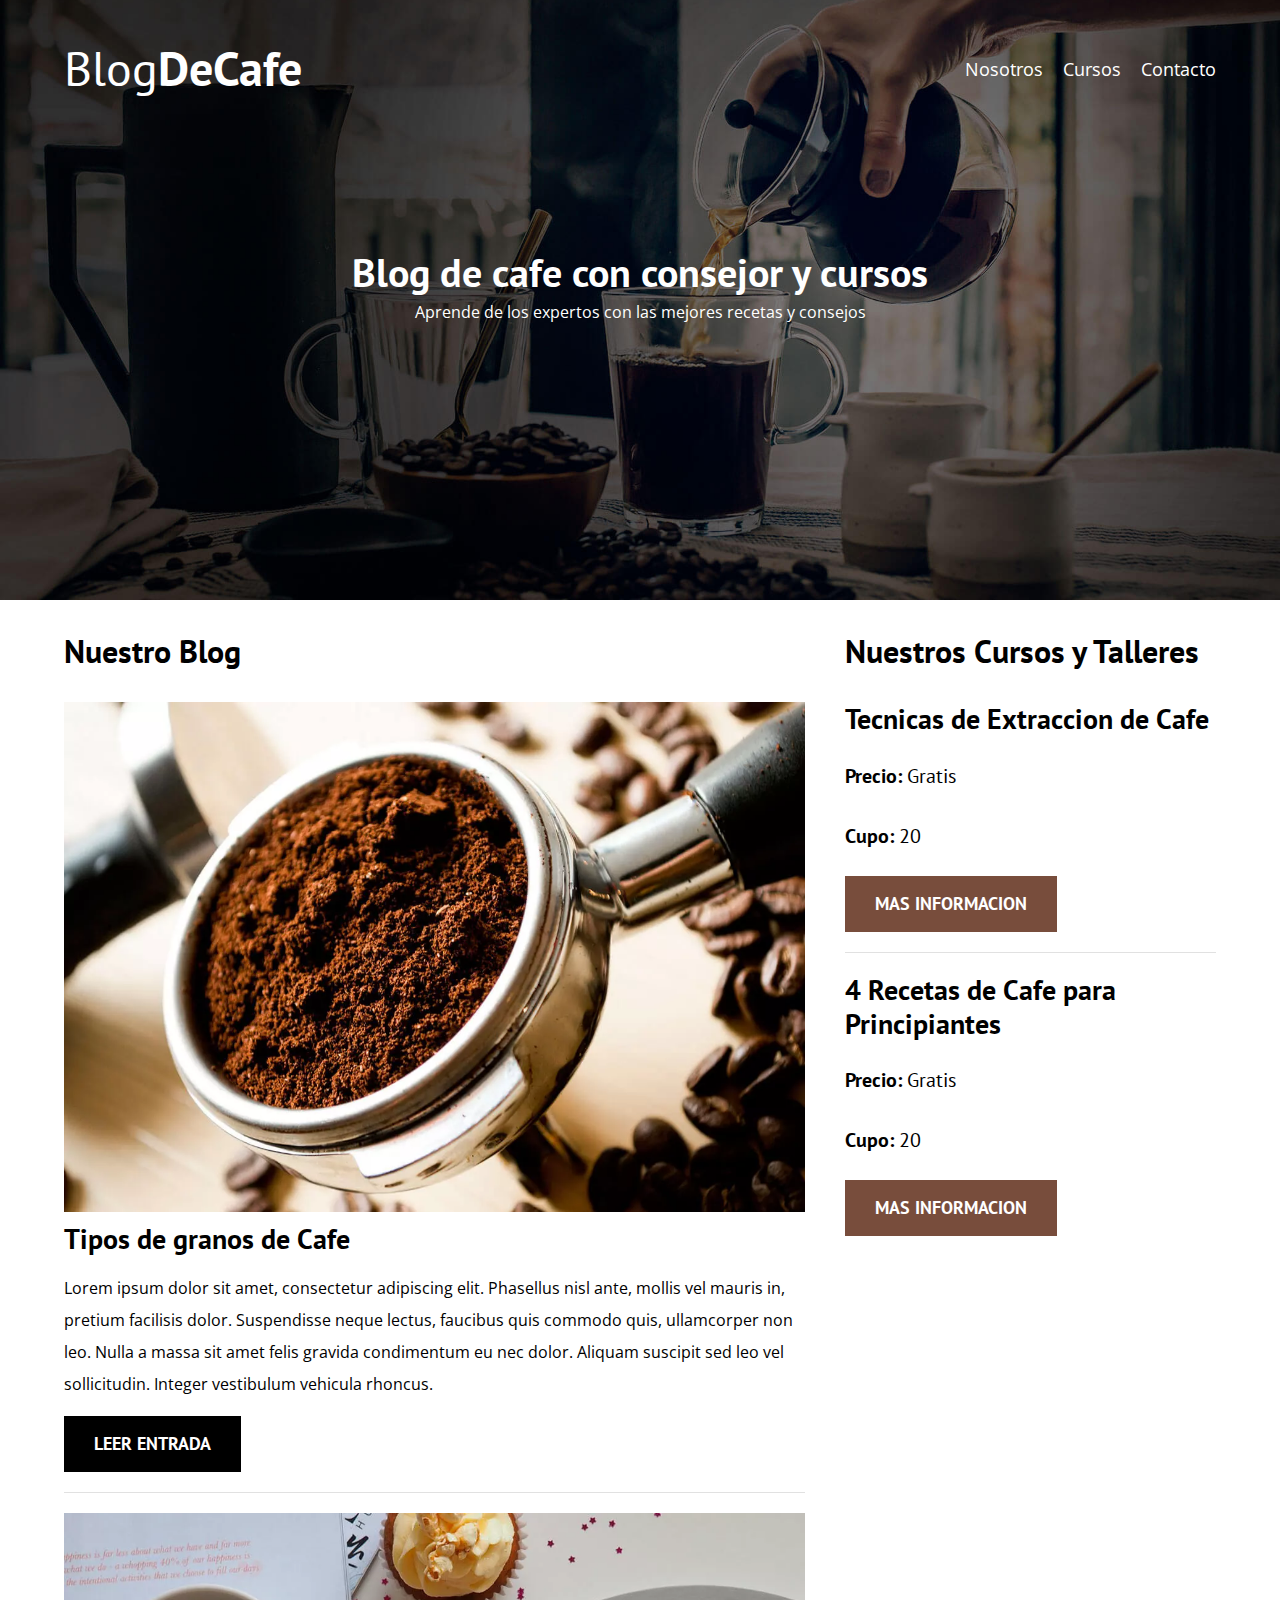
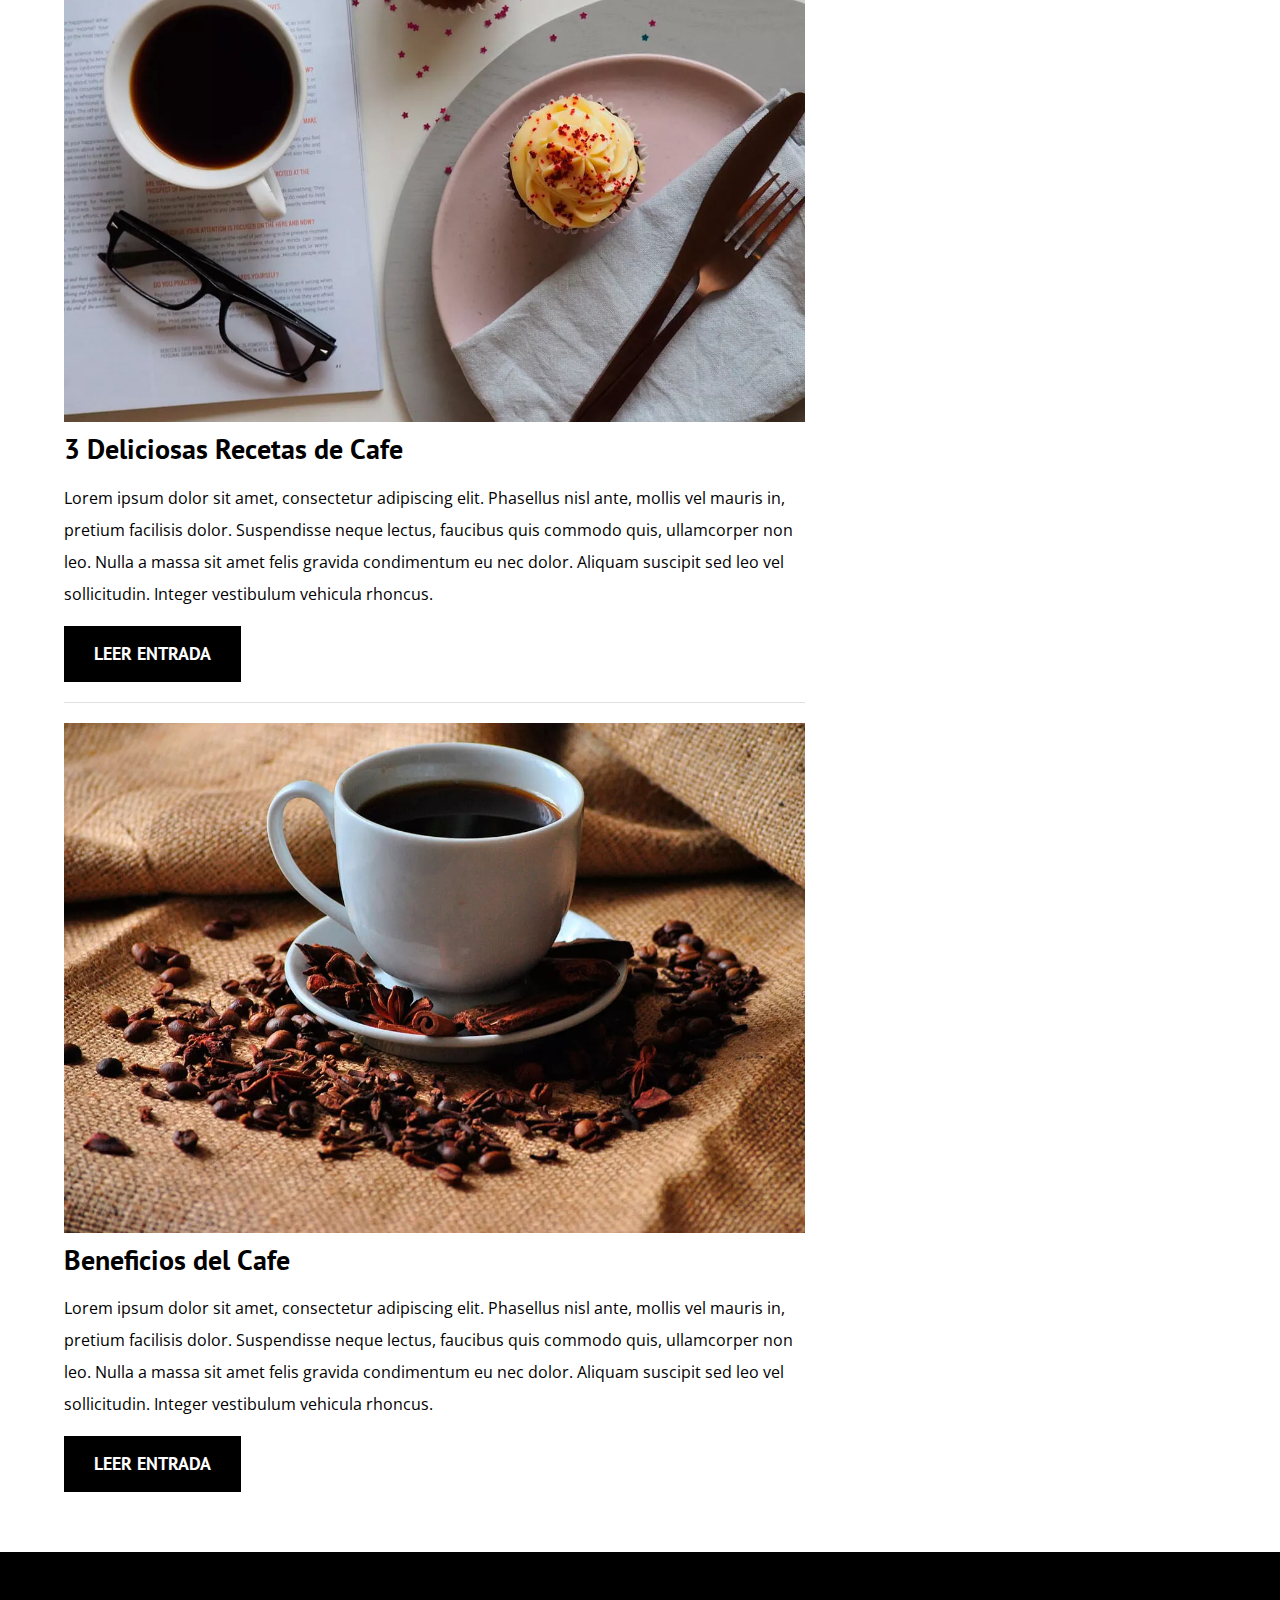
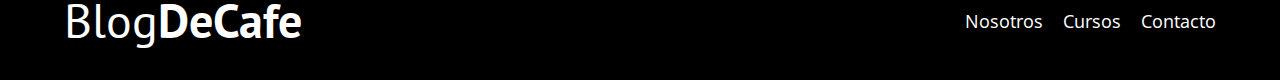
<file: index.html>
<!DOCTYPE html>
<html lang="en">
        <head>
            <meta charset="UTF-8">
            <meta http-equiv="X-UA-Compatible" content="IE=edge">
            <meta name="viewport" content="width=device-width, initial-scale=1.0">
            <title>BlogDeCafe Tutorial Responsive y Bootstrap</title>
            <link rel="stylesheet" href="css/normalize.css">
            <link rel="preconnect" href="https://fonts.gstatic.com">
            <link href="https://fonts.googleapis.com/css2?family=Open+Sans&family=PT+Sans:wght@400;700&display=swap" rel="stylesheet">
            <link rel="stylesheet" href="css/style.css">
        </head>

        <body>

            <header class="header">
                       
                <div class="contenedor">

                    <div class="barra">

                        <a class="logo" href="index.html">

                            <h1 class="logo__nombre no-margin centrar-texto">Blog<span class="logo__bold">DeCafe</span></h1>

                        </a>

                        <nav class="navegacion">

                                <a href="nosotros.html" class="navegacion__enlace">Nosotros</a>
                                <a href="cursos.html" class="navegacion__enlace">Cursos</a>
                                <a href="contacto.html" class="navegacion__enlace">Contacto</a>

                        </nav>

                    </div>    

                </div>

                <div class="header__texto">
                                
                    <h2 class="no-margin">Blog de cafe con consejor y cursos</h2>

                    <p class="no-margin"> Aprende de los expertos con las mejores recetas y consejos</p>

                </div>
            
            </header>

            <div class="contenedor contenido-principal">

                <main class="blog">
                    <h3>Nuestro Blog</h3>   
                    
                    <article class="entrada">
                        <div class="entrada__imagen">
                            <img src="img/blog1.webp" alt="imagen blog">
                        </div>

                        <div class="entrada__contenido">
                            <h4 class="no-margin">Tipos de granos de Cafe</h4> 
                            <p>Lorem ipsum dolor sit amet, consectetur adipiscing elit. Phasellus nisl ante, mollis vel mauris in,
                               pretium facilisis dolor. Suspendisse neque lectus, faucibus quis commodo quis, ullamcorper non leo. 
                               Nulla a massa sit amet felis gravida condimentum eu nec dolor. Aliquam suscipit sed leo vel sollicitudin.
                               Integer vestibulum vehicula rhoncus.</p>
                               <a href="entrada.html" class="boton boton--primario">Leer Entrada</a>
                        </div>

                    </article>

                    <article class="entrada">
                        <div class="entrada__imagen">
                            <img src="img/blog2.webp" alt="imagen blog">
                        </div>

                        <div class="entrada__contenido">
                            <h4 class="no-margin">3 Deliciosas Recetas de Cafe</h4> 
                            <p>Lorem ipsum dolor sit amet, consectetur adipiscing elit. Phasellus nisl ante, mollis vel mauris in,
                               pretium facilisis dolor. Suspendisse neque lectus, faucibus quis commodo quis, ullamcorper non leo. 
                               Nulla a massa sit amet felis gravida condimentum eu nec dolor. Aliquam suscipit sed leo vel sollicitudin.
                               Integer vestibulum vehicula rhoncus.</p>
                               <a href="entrada.html" class="boton boton--primario">Leer Entrada</a>
                        </div>

                    </article>

                    <article class="entrada">
                        <div class="entrada__imagen">
                            <img src="img/blog3.webp" alt="imagen blog">
                        </div>

                        <div class="entrada__contenido">
                            <h4 class="no-margin">Beneficios del Cafe</h4> 
                            <p>Lorem ipsum dolor sit amet, consectetur adipiscing elit. Phasellus nisl ante, mollis vel mauris in,
                               pretium facilisis dolor. Suspendisse neque lectus, faucibus quis commodo quis, ullamcorper non leo. 
                               Nulla a massa sit amet felis gravida condimentum eu nec dolor. Aliquam suscipit sed leo vel sollicitudin.
                               Integer vestibulum vehicula rhoncus.</p>
                               <a href="entrada.html" class="boton boton--primario">Leer Entrada</a>
                        </div>

                    </article>
                </main>
                <aside class="asidebar">
                    <h3>Nuestros Cursos y Talleres</h3>

                    <ul class="cursos no-pading">
                        <li class="widget-curso">
                            <h4 class="no-margin">Tecnicas de Extraccion de Cafe</h4>
                            <p class="widget-curso__label">Precio:
                                <span class="widget-curso__info">Gratis</span>
                            </p>
                            
                            <p class="widget-curso__label">Cupo:
                                <span class="widget-curso__info">20</span>
                            </p>

                            <a href="entrada.html" class="boton boton--secundario">Mas Informacion</a>

                        </li>

                        <li class="widget-curso">
                            <h4 class="no-margin">4 Recetas de Cafe para Principiantes</h4>
                            <p class="widget-curso__label">Precio:
                                <span class="widget-curso__info">Gratis</span>
                            </p>
                            
                            <p class="widget-curso__label">Cupo:
                                <span class="widget-curso__info">20</span>
                            </p>
                            
                            <a href="entrada.html" class="boton boton--secundario">Mas Informacion</a>

                        </li>

                    </ul>

                </aside>

            </div>

            <footer class="footer">

                <div class="contenedor">
                    
                    <div class="barra">

                        <a class="logo" href="index.html">

                            <h1 class="logo__nombre no-margin centrar-texto">Blog<span class="logo__bold">DeCafe</span></h1>

                        </a>

                        <nav class="navegacion">

                                <a href="nosotros.html" class="navegacion__enlace">Nosotros</a>
                                <a href="cursos.html" class="navegacion__enlace">Cursos</a>
                                <a href="contacto.html" class="navegacion__enlace">Contacto</a>

                        </nav>

                    </div>    
                </div>
            </footer>
        
        </body>
</html>
</file>
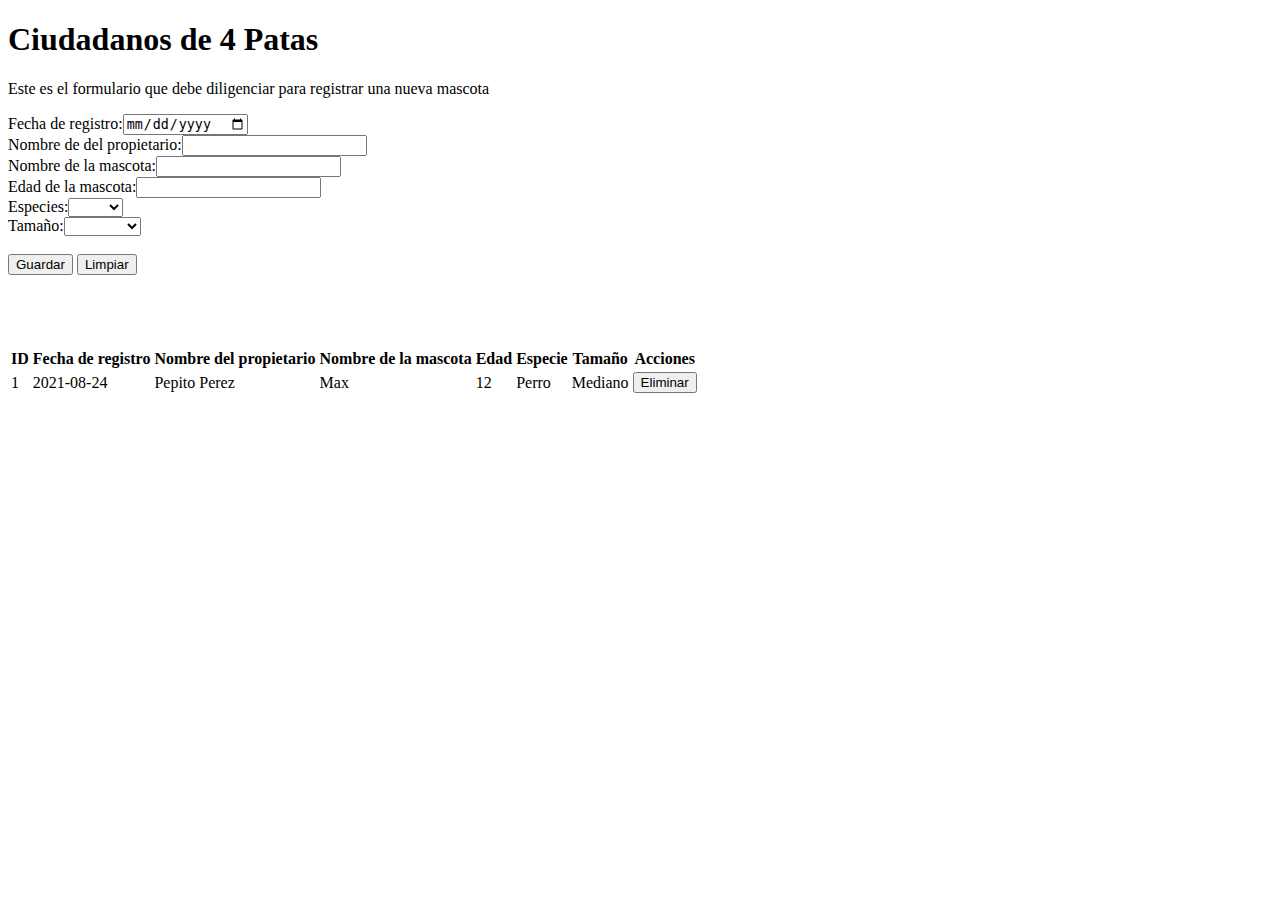
<file: Responsive/index.html>
<!DOCTYPE html>
<html lang="en">
    <head>
        <meta charset="UTF-8">
        <meta http-equiv="X-UA-Compatible" content="IE=edge">
        <meta name="viewport" content="width=device-width, initial-scale=1.0">
        <title>Tutorial Bootstarp</title>

        <link href="https://cdn.jsdelivr.net/npm/bootstrap@5.0.2/dist/css/bootstrap.min.css" rel="stylesheet" integrity="sha384-EVSTQN3/azprG1Anm3QDgpJLIm9Nao0Yz1ztcQTwFspd3yD65VohhpuuCOmLASjC" crossorigin="anonymous">

    </head>

    <body>

        <div class="container">
            <div class="text-center">
                <h1>Ciudadanos de 4 Patas</h1>
                <p>Este es el formulario que debe diligenciar para registrar una nueva mascota</p>
            </div>

            <div class="form-group was-validated">
                <div class="row">
                    <div class="col-xl-6 col-sm-12">
                        <label for="date-input">Fecha de registro:</label><input class="form-control" id="date-input" type="date" required/>
                    </div>
                    <!--col-xl: tamaño de pantalla mayor o igual a 1200px
                        col-lg: tamaño de pantalla mayor o igual a 1200px
                        col-md: tamaño de pantalla mayor o igual a 768px
                        col-sm: tamaño de pantalla mayor o igual a 576px
                        col: tamaño de pantalla menor a 576px-->
                    <div class="col-xl-6 col-sm-12">
                        <label for="owner-input">Nombre de del propietario:</label><input class="form-control" id="owner-input" type="text" required/>
                    </div>
                </div>
                <div class="row">
                    <div class="col-xl-6 col-sm-12">
                        <label for="petname-input">Nombre de la mascota:</label><input class="form-control" id="petname-input" type="text" required/>
                    </div>
                    <div class="col-xl-6 col-sm-12">
                        <label for="petage-input">Edad de la mascota:</label><input class="form-control" id="petage-input" type="number" min="0" required/> 
                    </div>
                </div>
                <div class="row">
                    <div class="col-xl-6 col-sm-12">
                        <label for="petspecies-input">Especies:</label><select class="form-control" id="petspecies-input" required>
                        <option></option>
                        <option>Perro</option>
                        <option>Gato</option>   
                        </select>
                    </div>
                    <div class="col-xl-6 col-sm-12">
                        <label for="petsize-input">Tamaño:</label><select class="form-control" id="petsize-input" required>
                        <option></option>
                        <option>Miniatura</option>
                        <option>Pequeño</option>
                        <option>Mediano</option>
                        <option>Grande</option>
                        </select>
                    </div>
                </div>
                <br />
                <input id="petsave-button" class="btn btn-primary" type="button" value="Guardar" />
                <input id="petclean-button" class="btn btn-primary" type="button" value="Limpiar" />
            </div>

            <br /><br /><br /><br />
            <div class="table-responsive">
                <table class="table table-bordered table-hover">
                    <thead class="thead-danger">
                        <th class="column-header column-header-id">ID</th>
                        <th class="column-header text-right">Fecha de registro</th>
                        <th class="column-header">Nombre del propietario</th>
                        <th class="column-header">Nombre de la mascota</th>
                        <th class="column-header">Edad</th>
                        <th class="column-header">Especie</th>
                        <th class="column-header">Tamaño</th>
                        <th class="column-header">Acciones</th>
                    </thead>
                    <tbody id="body-table">
                        <tr>
                            <td>1</td>
                            <td>2021-08-24</td>
                            <td>Pepito Perez</td>
                            <td>Max</td>
                            <td>12</td>
                            <td>Perro</td>
                            <td>Mediano</td>
                            <td>
                                <input type="button" class="btn btn-primary" value="Eliminar" />
                            </td>
                        </tr>
                    </tbody>
                </table>
            </div>  
        </div>
         
        <script src="https://cdn.jsdelivr.net/npm/bootstrap@5.0.2/dist/js/bootstrap.bundle.min.js" integrity="sha384-MrcW6ZMFYlzcLA8Nl+NtUVF0sA7MsXsP1UyJoMp4YLEuNSfAP+JcXn/tWtIaxVXM" crossorigin="anonymous"></script>
    </body>
</html>
</file>
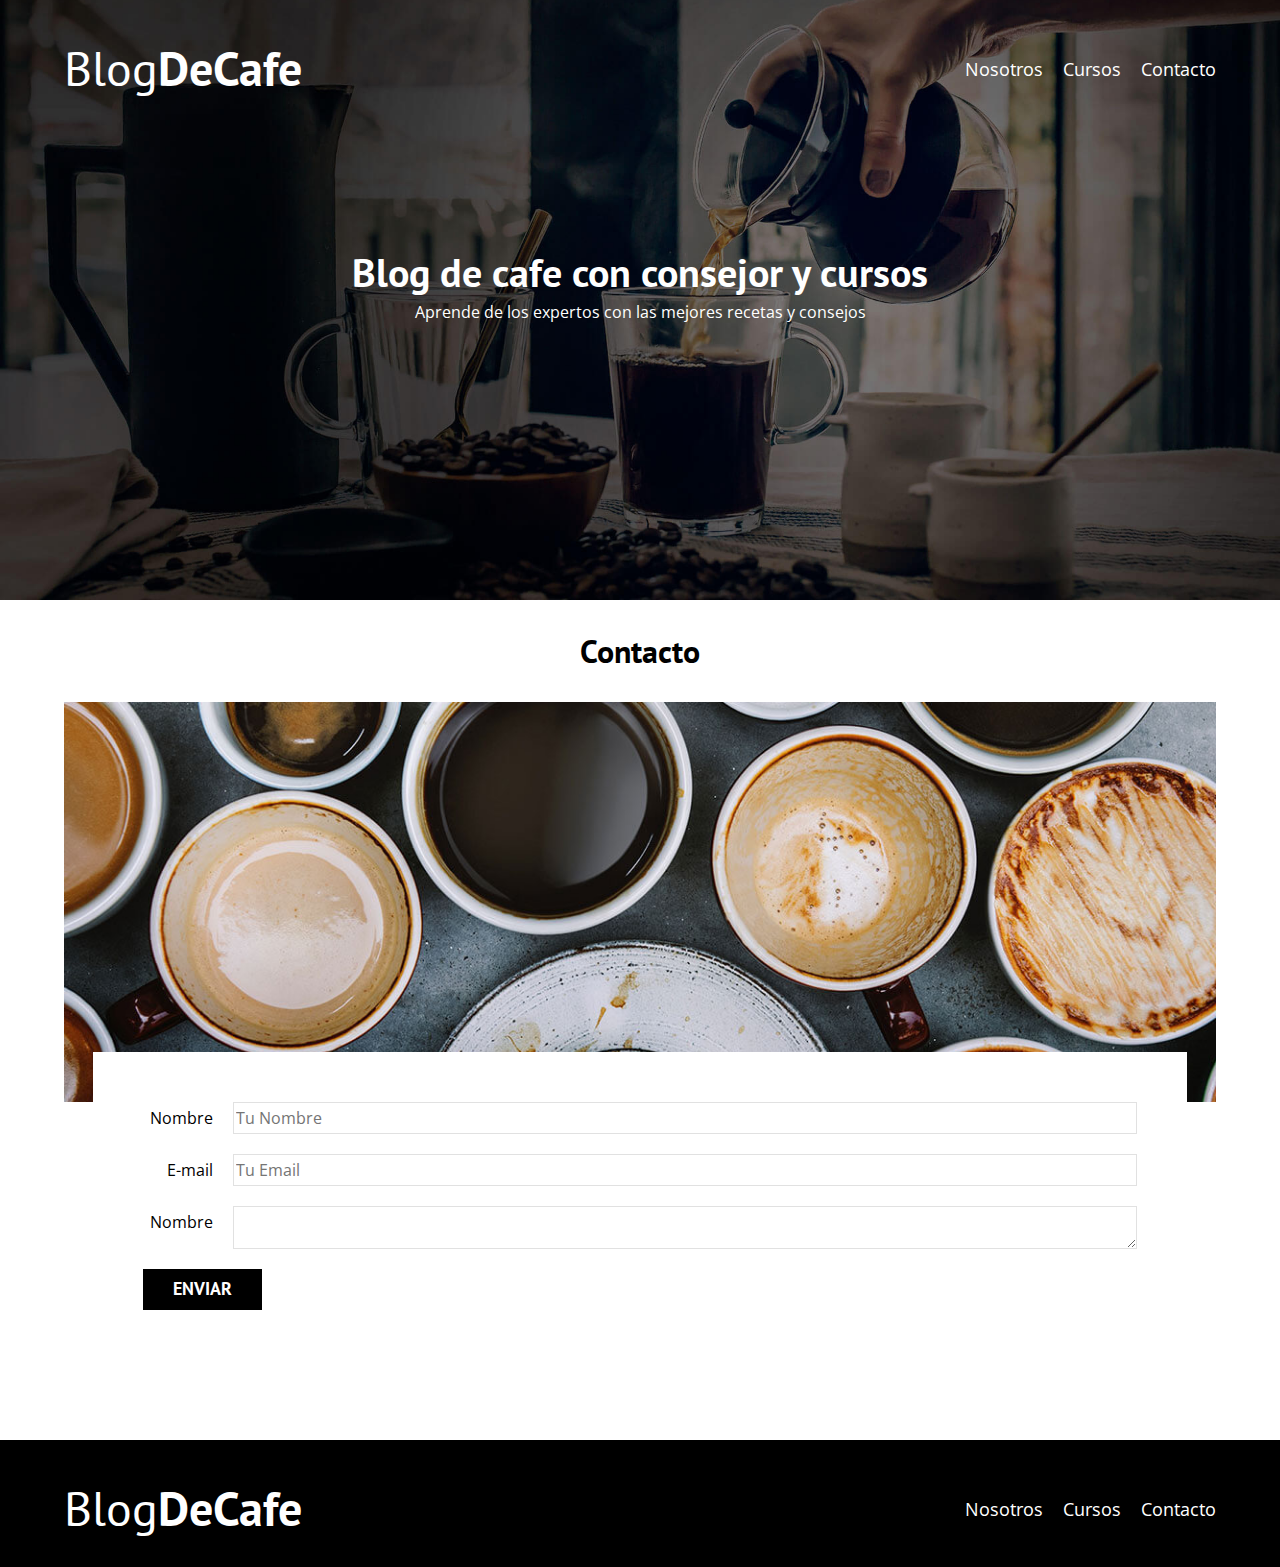
<file: contacto.html>
<!DOCTYPE html>
<html lang="en">
        <head>
            <meta charset="UTF-8">
            <meta http-equiv="X-UA-Compatible" content="IE=edge">
            <meta name="viewport" content="width=device-width, initial-scale=1.0">
            <title>BlogDeCafe</title>
            <link rel="stylesheet" href="css/normalize.css">
            <link rel="preconnect" href="https://fonts.gstatic.com">
            <link href="https://fonts.googleapis.com/css2?family=Open+Sans&family=PT+Sans:wght@400;700&display=swap" rel="stylesheet">
            <link rel="stylesheet" href="css/style.css">
        </head>

        <body>

            <header class="header">
                       
                <div class="contenedor">

                    <div class="barra">

                        <a class="logo" href="index.html">

                            <h1 class="logo__nombre no-margin centrar-texto">Blog<span class="logo__bold">DeCafe</span></h1>

                        </a>

                        <nav class="navegacion">

                                <a href="nosotros.html" class="navegacion__enlace">Nosotros</a>
                                <a href="cursos.html" class="navegacion__enlace">Cursos</a>
                                <a href="contacto.html" class="navegacion__enlace">Contacto</a>

                        </nav>

                    </div>    

                </div>

                <div class="header__texto">
                                
                    <h2 class="no-margin">Blog de cafe con consejor y cursos</h2>

                    <p class="no-margin"> Aprende de los expertos con las mejores recetas y consejos</p>

                </div>
            
            </header>

            <main class="contenedor">
                <h3 class="centrar-texto">Contacto</h3>

                <div class="contacto-bg"></div>

                <form class="formulario">

                    <div class="campo">

                        <label class="campo__label" for="nombre"=>Nombre</label>
                        <input class="campo__field" type="text" placeholder="Tu Nombre" id="nombre">

                    </div>

                    <div class="campo">

                        <label class="campo__label" for="email"=>E-mail</label>
                        <input class="campo__field" type="email" placeholder="Tu Email" id="email">

                    </div>

                    <div class="campo">

                        <label class="campo__label" for="mensaje"=>Nombre</label>
                        <textarea class="campo__field campo__field--textarea" id="mensaje"></textarea>

                    </div>

                    <div class="campo">
                        <input type="submit" value="Enviar" class="boton boton--primario">
                    </div>

                </fomr>

                


            </main>

            <footer class="footer">

                <div class="contenedor">
                    
                    <div class="barra">

                        <a class="logo" href="index.html">

                            <h1 class="logo__nombre no-margin centrar-texto">Blog<span class="logo__bold">DeCafe</span></h1>

                        </a>

                        <nav class="navegacion">

                                <a href="nosotros.html" class="navegacion__enlace">Nosotros</a>
                                <a href="cursos.html" class="navegacion__enlace">Cursos</a>
                                <a href="contacto.html" class="navegacion__enlace">Contacto</a>

                        </nav>

                    </div>    
                </div>
            </footer>
        
        </body>
</html>
</file>
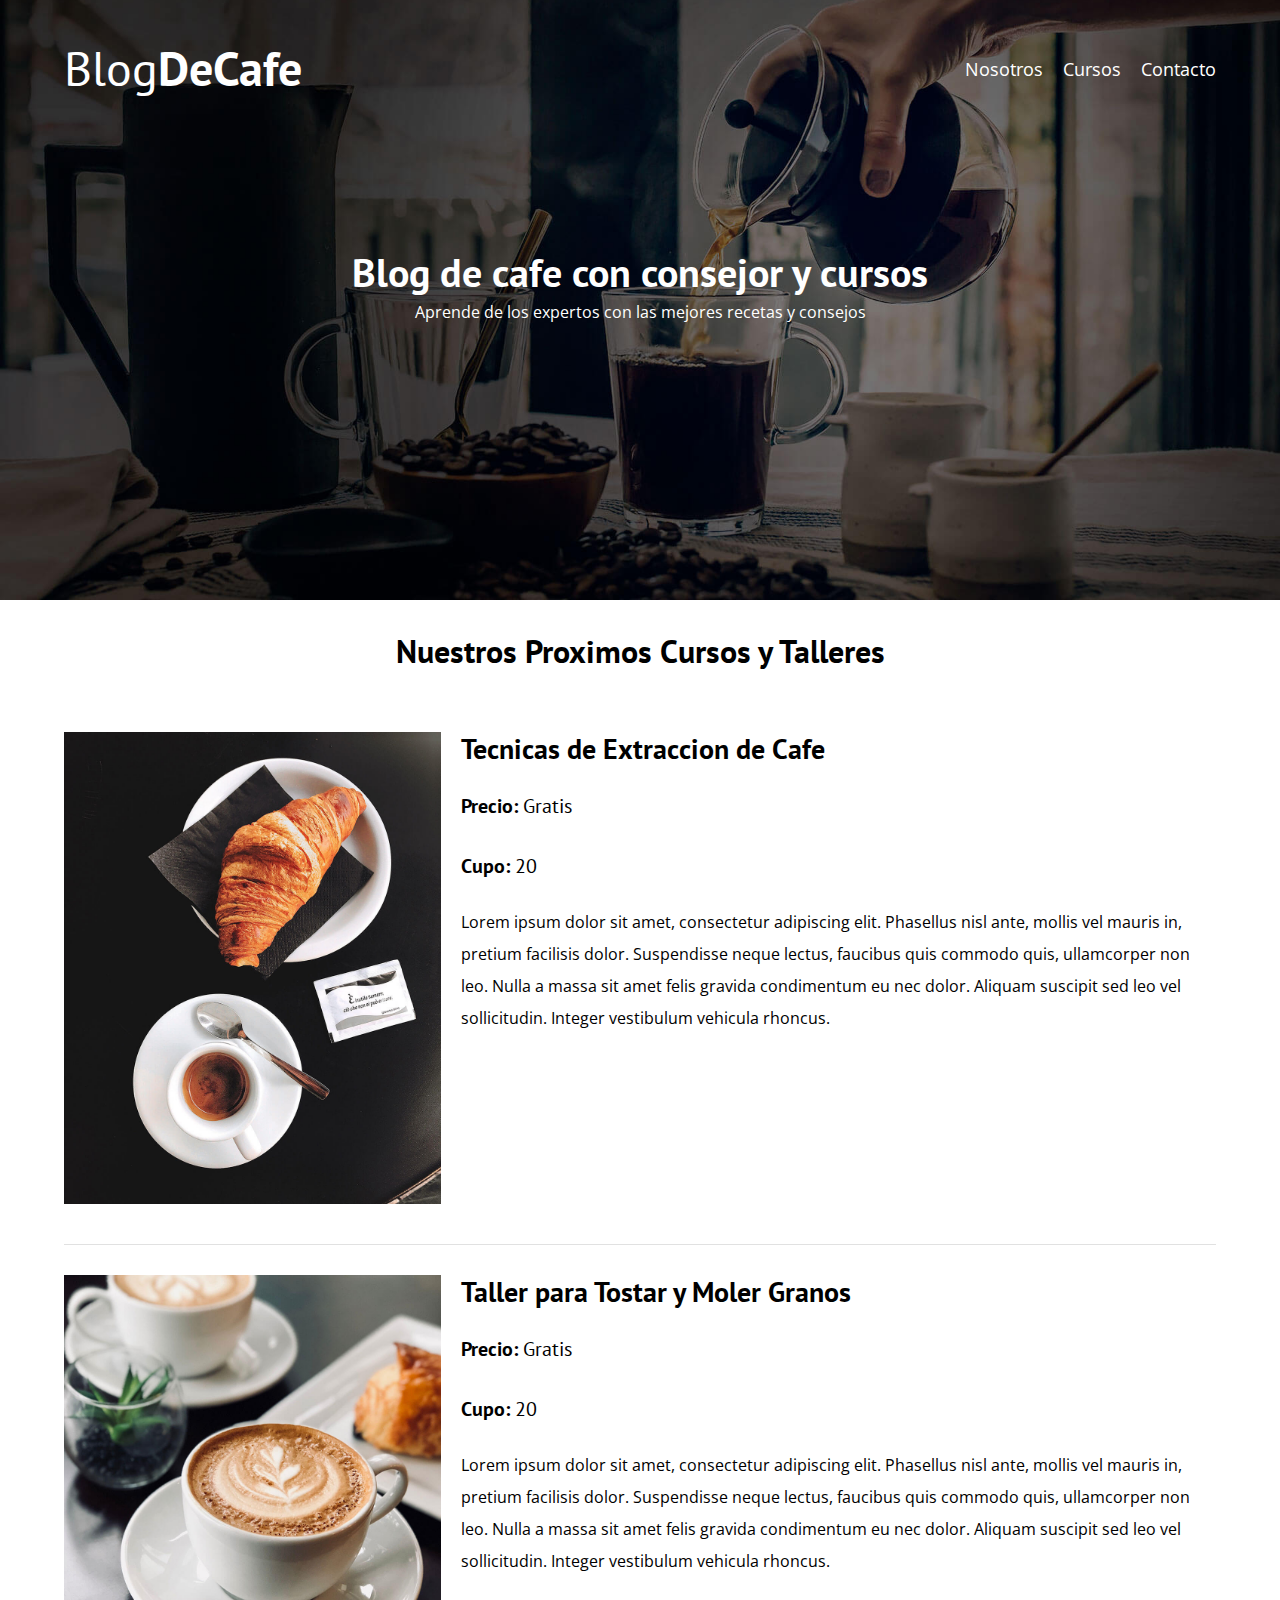
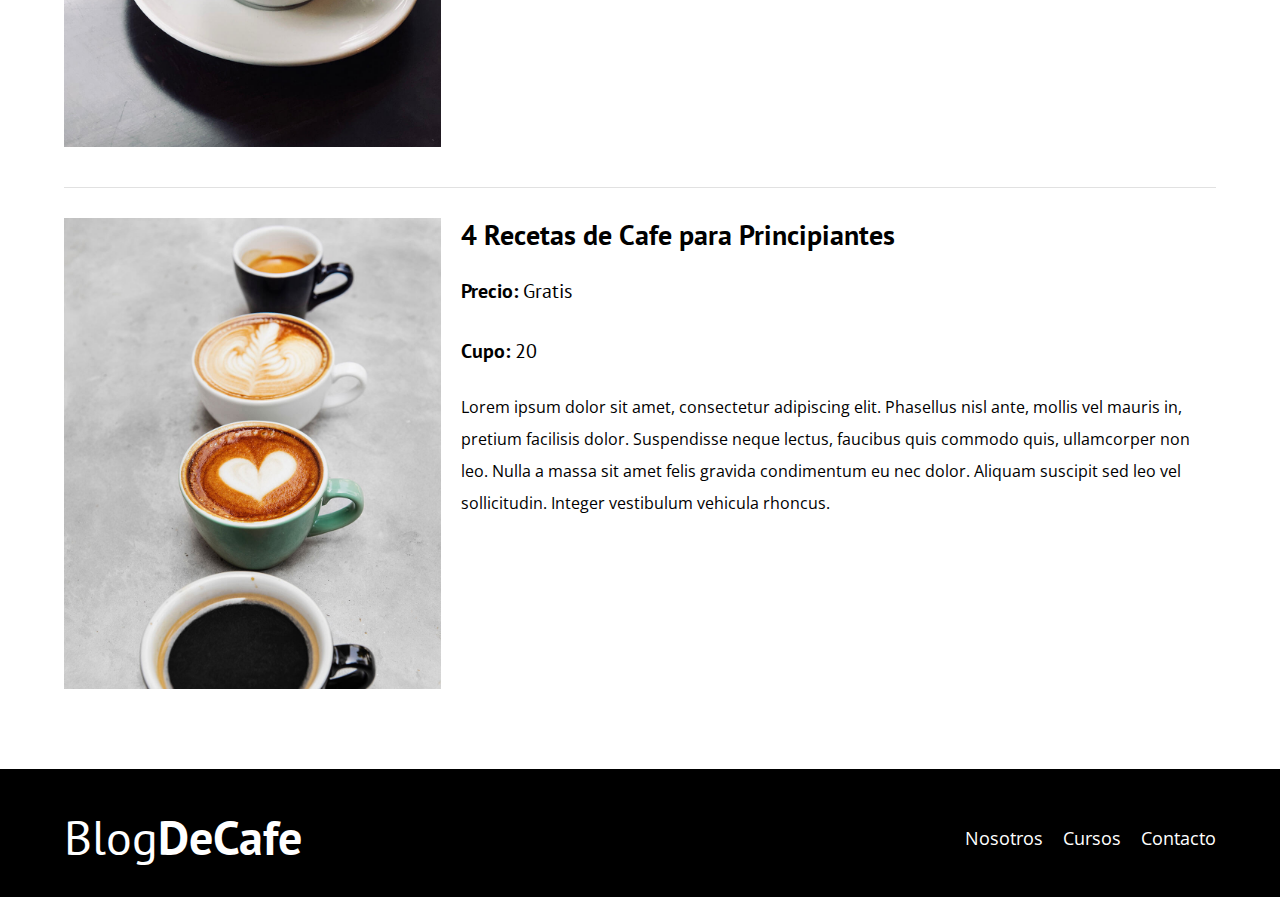
<file: cursos.html>
<!DOCTYPE html>
<html lang="en">
        <head>
            <meta charset="UTF-8">
            <meta http-equiv="X-UA-Compatible" content="IE=edge">
            <meta name="viewport" content="width=device-width, initial-scale=1.0">
            <title>BlogDeCafe</title>
            <link rel="stylesheet" href="css/normalize.css">
            <link rel="preconnect" href="https://fonts.gstatic.com">
            <link href="https://fonts.googleapis.com/css2?family=Open+Sans&family=PT+Sans:wght@400;700&display=swap" rel="stylesheet">
            <link rel="stylesheet" href="css/style.css">
        </head>

        <body>

            <header class="header">
                       
                <div class="contenedor">

                    <div class="barra">

                        <a class="logo" href="index.html">

                            <h1 class="logo__nombre no-margin centrar-texto">Blog<span class="logo__bold">DeCafe</span></h1>

                        </a>

                        <nav class="navegacion">

                                <a href="nosotros.html" class="navegacion__enlace">Nosotros</a>
                                <a href="cursos.html" class="navegacion__enlace">Cursos</a>
                                <a href="contacto.html" class="navegacion__enlace">Contacto</a>

                        </nav>

                    </div>    

                </div>

                <div class="header__texto">
                                
                    <h2 class="no-margin">Blog de cafe con consejor y cursos</h2>

                    <p class="no-margin"> Aprende de los expertos con las mejores recetas y consejos</p>

                </div>
            
            </header>

            <main class="contenedor">

                <h3 class="centrar-texto">Nuestros Proximos Cursos y Talleres</h3>  
               
                <div class="curso">

                    <div class="curso__imagem">

                        <img src="img/curso1.jpg" alt="Imagen del curso">

                    </div>

                    <div class="curso__informacion">
                        <h4 class="no-margin">Tecnicas de Extraccion de Cafe</h4>

                        <p class="curso__label">Precio:
                            <span class="curso__info">Gratis</span>
                        </p>
                        
                        <p class="curso__label">Cupo:
                            <span class="curso__info">20</span>
                        </p>

                        <p class="curso__descripcion">
                            Lorem ipsum dolor sit amet, consectetur adipiscing elit. Phasellus nisl ante, mollis vel mauris in,
                               pretium facilisis dolor. Suspendisse neque lectus, faucibus quis commodo quis, ullamcorper non leo. 
                               Nulla a massa sit amet felis gravida condimentum eu nec dolor. Aliquam suscipit sed leo vel sollicitudin.
                               Integer vestibulum vehicula rhoncus.
                        </p>

                    </div><!--.curso-informacion-->

                </div> <!--.curso-->

                <div class="curso">

                    <div class="curso__imagem">

                        <img src="img/curso2.jpg" alt="Imagen del curso">

                    </div>

                    <div class="curso__informacion">
                        <h4 class="no-margin">Taller para Tostar y Moler Granos</h4>

                        <p class="curso__label">Precio:
                            <span class="curso__info">Gratis</span>
                        </p>
                        
                        <p class="curso__label">Cupo:
                            <span class="curso__info">20</span>
                        </p>

                        <p class="curso__descripcion">
                            Lorem ipsum dolor sit amet, consectetur adipiscing elit. Phasellus nisl ante, mollis vel mauris in,
                               pretium facilisis dolor. Suspendisse neque lectus, faucibus quis commodo quis, ullamcorper non leo. 
                               Nulla a massa sit amet felis gravida condimentum eu nec dolor. Aliquam suscipit sed leo vel sollicitudin.
                               Integer vestibulum vehicula rhoncus.
                        </p>

                    </div><!--.curso-informacion-->

                </div> <!--.curso-->
              
                <div class="curso">

                    <div class="curso__imagem">

                        <img src="img/curso3.jpg" alt="Imagen del curso">

                    </div>

                    <div class="curso__informacion">
                        <h4 class="no-margin">4 Recetas de Cafe para Principiantes</h4>

                        <p class="curso__label">Precio:
                            <span class="curso__info">Gratis</span>
                        </p>
                        
                        <p class="curso__label">Cupo:
                            <span class="curso__info">20</span>
                        </p>

                        <p class="curso__descripcion">
                            Lorem ipsum dolor sit amet, consectetur adipiscing elit. Phasellus nisl ante, mollis vel mauris in,
                               pretium facilisis dolor. Suspendisse neque lectus, faucibus quis commodo quis, ullamcorper non leo. 
                               Nulla a massa sit amet felis gravida condimentum eu nec dolor. Aliquam suscipit sed leo vel sollicitudin.
                               Integer vestibulum vehicula rhoncus.
                        </p>

                    </div><!--.curso-informacion-->

                </div> <!--.curso-->
            
            </main>

            <footer class="footer">

                <div class="contenedor">
                    
                    <div class="barra">

                        <a class="logo" href="index.html">

                            <h1 class="logo__nombre no-margin centrar-texto">Blog<span class="logo__bold">DeCafe</span></h1>

                        </a>

                        <nav class="navegacion">

                                <a href="nosotros.html" class="navegacion__enlace">Nosotros</a>
                                <a href="cursos.html" class="navegacion__enlace">Cursos</a>
                                <a href="contacto.html" class="navegacion__enlace">Contacto</a>

                        </nav>

                    </div>    
                </div>
            </footer>
        
        </body>
</html>
</file>
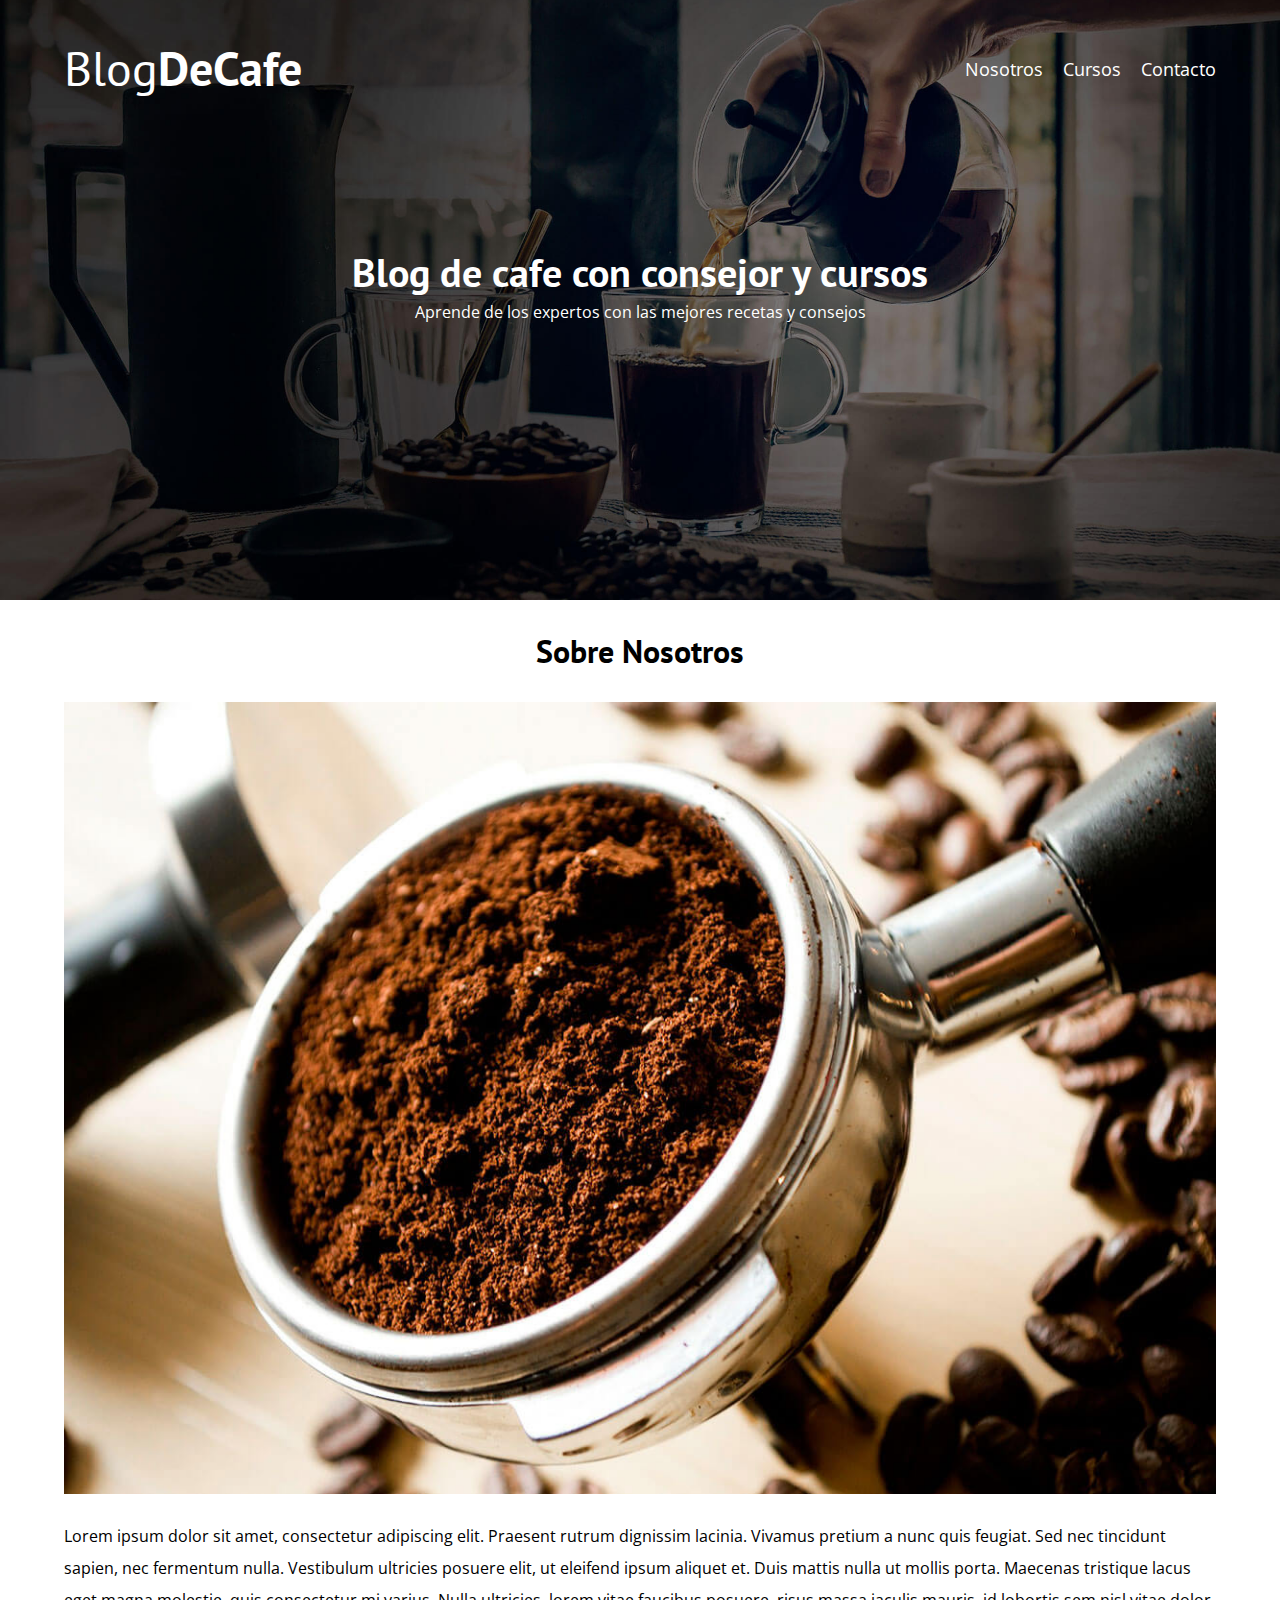
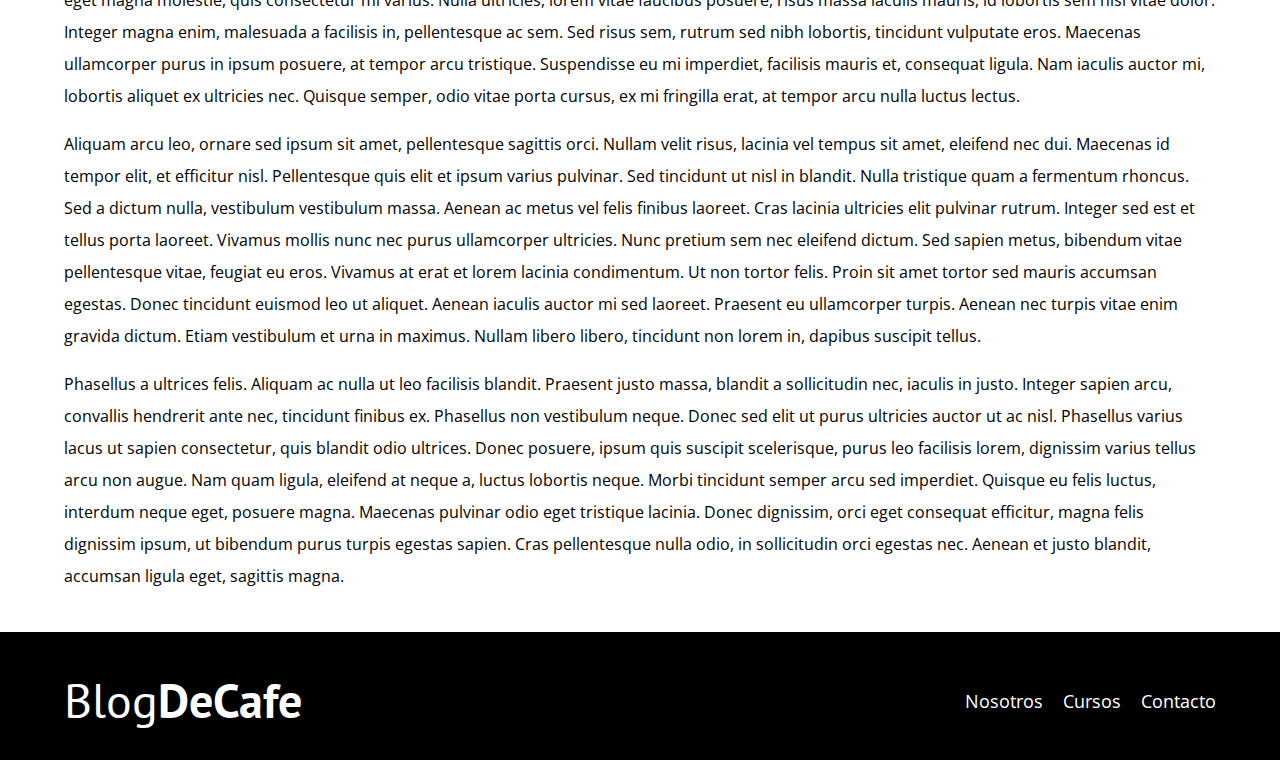
<file: entrada.html>
<!DOCTYPE html>
<html lang="en">
        <head>
            <meta charset="UTF-8">
            <meta http-equiv="X-UA-Compatible" content="IE=edge">
            <meta name="viewport" content="width=device-width, initial-scale=1.0">
            <title>BlogDeCafe</title>
            <link rel="stylesheet" href="css/normalize.css">
            <link rel="preconnect" href="https://fonts.gstatic.com">
            <link href="https://fonts.googleapis.com/css2?family=Open+Sans&family=PT+Sans:wght@400;700&display=swap" rel="stylesheet">
            <link rel="stylesheet" href="css/style.css">
        </head>

        <body>

            <header class="header">
                       
                <div class="contenedor">

                    <div class="barra">

                        <a class="logo" href="index.html">

                            <h1 class="logo__nombre no-margin centrar-texto">Blog<span class="logo__bold">DeCafe</span></h1>

                        </a>

                        <nav class="navegacion">

                                <a href="nosotros.html" class="navegacion__enlace">Nosotros</a>
                                <a href="cursos.html" class="navegacion__enlace">Cursos</a>
                                <a href="contacto.html" class="navegacion__enlace">Contacto</a>

                        </nav>

                    </div>    

                </div>

                <div class="header__texto">
                                
                    <h2 class="no-margin">Blog de cafe con consejor y cursos</h2>

                    <p class="no-margin"> Aprende de los expertos con las mejores recetas y consejos</p>

                </div>
            
            </header>

            <main class="contenedor">
                <h3 class="centrar-texto">Sobre Nosotros</h3>

                <img src="img/blog1.jpg" alt="imagen del blog">

                <p>Lorem ipsum dolor sit amet, consectetur adipiscing elit. Praesent rutrum dignissim lacinia. Vivamus pretium a nunc quis feugiat.
                    Sed nec tincidunt sapien, nec fermentum nulla. Vestibulum ultricies posuere elit, ut eleifend ipsum aliquet et. 
                    Duis mattis nulla ut mollis porta. Maecenas tristique lacus eget magna molestie, quis consectetur mi varius. Nulla ultricies, 
                    lorem vitae faucibus posuere, risus massa iaculis mauris, id lobortis sem nisl vitae dolor. Integer magna enim, 
                    malesuada a facilisis in, pellentesque ac sem. Sed risus sem, rutrum sed nibh lobortis, tincidunt vulputate eros. 
                    Maecenas ullamcorper purus in ipsum posuere, at tempor arcu tristique. Suspendisse eu mi imperdiet, facilisis mauris et, 
                    consequat ligula. Nam iaculis auctor mi, lobortis aliquet ex ultricies nec. Quisque semper, odio vitae porta cursus,
                    ex mi fringilla erat, at tempor arcu nulla luctus lectus.
                </p>

                <p>Aliquam arcu leo, ornare sed ipsum sit amet, pellentesque sagittis orci. Nullam velit risus, lacinia vel tempus sit amet, 
                    eleifend nec dui. Maecenas id tempor elit, et efficitur nisl. Pellentesque quis elit et ipsum varius pulvinar. 
                    Sed tincidunt ut nisl in blandit. Nulla tristique quam a fermentum rhoncus. Sed a dictum nulla, vestibulum vestibulum massa. 
                    Aenean ac metus vel felis finibus laoreet. Cras lacinia ultricies elit pulvinar rutrum. 
                    Integer sed est et tellus porta laoreet. Vivamus mollis nunc nec purus ullamcorper ultricies.
                    Nunc pretium sem nec eleifend dictum. Sed sapien metus, bibendum vitae pellentesque vitae, feugiat eu eros. 
                    Vivamus at erat et lorem lacinia condimentum. Ut non tortor felis.         
                    Proin sit amet tortor sed mauris accumsan egestas. Donec tincidunt euismod leo ut aliquet. Aenean iaculis auctor mi sed laoreet. 
                    Praesent eu ullamcorper turpis. Aenean nec turpis vitae enim gravida dictum. Etiam vestibulum et urna in maximus.
                    Nullam libero libero, tincidunt non lorem in, dapibus suscipit tellus.
                </p>
                    
                <p>Phasellus a ultrices felis. Aliquam ac nulla ut leo facilisis blandit. Praesent justo massa, blandit a sollicitudin nec,
                    iaculis in justo. Integer sapien arcu, convallis hendrerit ante nec, tincidunt finibus ex. Phasellus non vestibulum neque. 
                    Donec sed elit ut purus ultricies auctor ut ac nisl. Phasellus varius lacus ut sapien consectetur, quis blandit odio ultrices. 
                    Donec posuere, ipsum quis suscipit scelerisque, purus leo facilisis lorem, dignissim varius tellus arcu non augue. Nam quam ligula,
                    eleifend at neque a, luctus lobortis neque. Morbi tincidunt semper arcu sed imperdiet. Quisque eu felis luctus, 
                    interdum neque eget, posuere magna. Maecenas pulvinar odio eget tristique lacinia. Donec dignissim, orci eget consequat efficitur,
                    magna felis dignissim ipsum, ut bibendum purus turpis egestas sapien. Cras pellentesque nulla odio, 
                    in sollicitudin orci egestas nec. Aenean et justo blandit, accumsan ligula eget, sagittis magna.
                </p>
                
            </main>

            <footer class="footer">

                <div class="contenedor">
                    
                    <div class="barra">

                        <a class="logo" href="index.html">

                            <h1 class="logo__nombre no-margin centrar-texto">Blog<span class="logo__bold">DeCafe</span></h1>

                        </a>

                        <nav class="navegacion">

                                <a href="nosotros.html" class="navegacion__enlace">Nosotros</a>
                                <a href="cursos.html" class="navegacion__enlace">Cursos</a>
                                <a href="contacto.html" class="navegacion__enlace">Contacto</a>

                        </nav>

                    </div>    
                </div>
            </footer>
        
        </body>
</html>
</file>
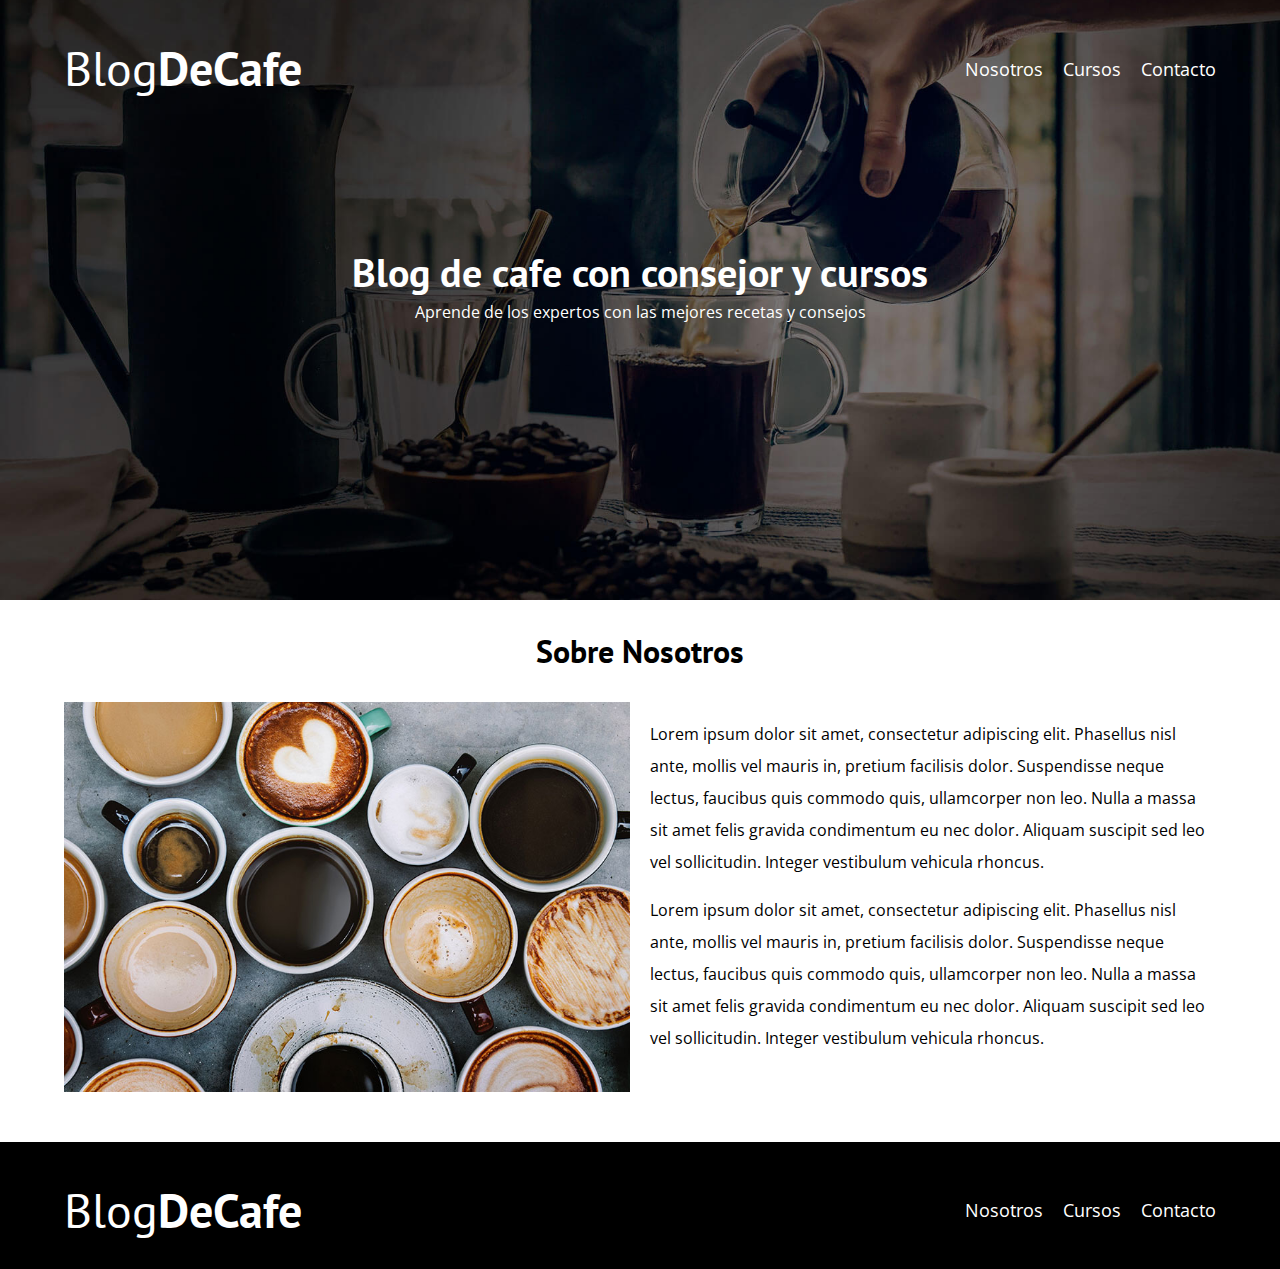
<file: nosotros.html>
<!DOCTYPE html>
<html lang="en">
        <head>
            <meta charset="UTF-8">
            <meta http-equiv="X-UA-Compatible" content="IE=edge">
            <meta name="viewport" content="width=device-width, initial-scale=1.0">
            <title>BlogDeCafe</title>
            <link rel="stylesheet" href="css/normalize.css">
            <link rel="preconnect" href="https://fonts.gstatic.com">
            <link href="https://fonts.googleapis.com/css2?family=Open+Sans&family=PT+Sans:wght@400;700&display=swap" rel="stylesheet">
            <link rel="stylesheet" href="css/style.css">
        </head>

        <body>

            <header class="header">
                       
                <div class="contenedor">

                    <div class="barra">

                        <a class="logo" href="index.html">

                            <h1 class="logo__nombre no-margin centrar-texto">Blog<span class="logo__bold">DeCafe</span></h1>

                        </a>

                        <nav class="navegacion">

                                <a href="nosotros.html" class="navegacion__enlace">Nosotros</a>
                                <a href="cursos.html" class="navegacion__enlace">Cursos</a>
                                <a href="contacto.html" class="navegacion__enlace">Contacto</a>

                        </nav>

                    </div>    

                </div>

                <div class="header__texto">
                                
                    <h2 class="no-margin">Blog de cafe con consejor y cursos</h2>

                    <p class="no-margin"> Aprende de los expertos con las mejores recetas y consejos</p>

                </div>
            
            </header>

            <main class="contenedor">
                <h3 class="centrar-texto">Sobre Nosotros</h3>

                <div class="sobre-nosotros">

                    <div class="sobre-nosotros__imagen">

                        <img src="img/nosotros.jpg" alt="imagen nosotros">

                    </div>

                    <div class="sobre-nosotros__texto">
                        <p>Lorem ipsum dolor sit amet, consectetur adipiscing elit. Phasellus nisl ante, mollis vel mauris in,
                            pretium facilisis dolor. Suspendisse neque lectus, faucibus quis commodo quis, ullamcorper non leo. 
                            Nulla a massa sit amet felis gravida condimentum eu nec dolor. Aliquam suscipit sed leo vel sollicitudin.
                            Integer vestibulum vehicula rhoncus.</p>

                        <p>
                            Lorem ipsum dolor sit amet, consectetur adipiscing elit. Phasellus nisl ante, mollis vel mauris in,
                            pretium facilisis dolor. Suspendisse neque lectus, faucibus quis commodo quis, ullamcorper non leo. 
                             Nulla a massa sit amet felis gravida condimentum eu nec dolor. Aliquam suscipit sed leo vel sollicitudin.
                            Integer vestibulum vehicula rhoncus.</p>
                    </div>
                    
                </div>


            </main>

            <footer class="footer">

                <div class="contenedor">
                    
                    <div class="barra">

                        <a class="logo" href="index.html">

                            <h1 class="logo__nombre no-margin centrar-texto">Blog<span class="logo__bold">DeCafe</span></h1>

                        </a>

                        <nav class="navegacion">

                                <a href="nosotros.html" class="navegacion__enlace">Nosotros</a>
                                <a href="cursos.html" class="navegacion__enlace">Cursos</a>
                                <a href="contacto.html" class="navegacion__enlace">Contacto</a>

                        </nav>

                    </div>    
                </div>
            </footer>
        
        </body>
</html>
</file>
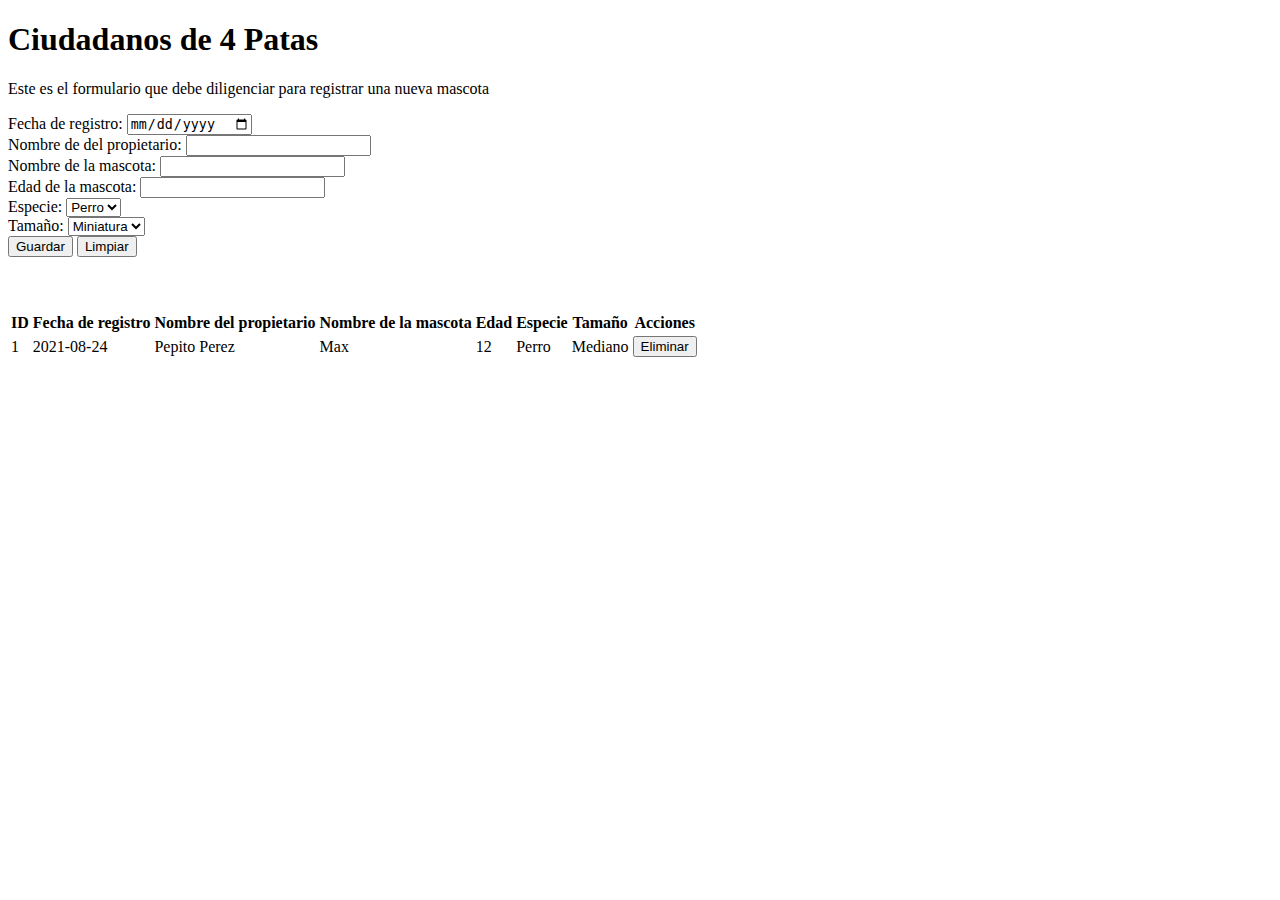
<file: Responsive/index2.html>
<!DOCTYPE html>
<html lang="en">
<head>
    <meta charset="UTF-8">
    <meta http-equiv="X-UA-Compatible" content="IE=edge">
    <meta name="viewport" content="width=device-width, initial-scale=1.0">
    <title>Tutorial Bootstrap</title>
</head>
    <body>
            <h1>Ciudadanos de 4 Patas</h1>

            <p>Este es el formulario que debe diligenciar para registrar una nueva mascota</p>

            Fecha de registro: <input id="date-input" type="date" required/>
            <br />
            Nombre de del propietario: <input id="owner-input" type="text" />
            <br />
            Nombre de la mascota: <input id="petname-input" type="text" />
            <br />
            Edad de la mascota: <input id="petage-input" type="number" min="0" />
            <br />
            Especie: <select id="petspecies-input">
                <option>Perro</option>
                <option>Gato</option>	
            </select>
            <br />
            Tamaño: <select id="petsize-input">
                <option>Miniatura</option>
                <option>Pequeño</option>
                <option>Mediano</option>
                <option>Grande</option>
            </select>
            <br />
            <input id="petsave-button" type="button" value="Guardar" />
            <input id="petclean-button" type="button" value="Limpiar" />

            <br /><br /><br /><br />

            <table>
                <thead>
                    <th class="column-header column-header-id">ID</th>
                    <th class="column-header">Fecha de registro</th>
                    <th class="column-header">Nombre del propietario</th>
                    <th class="column-header">Nombre de la mascota</th>
                    <th class="column-header">Edad</th>
                    <th class="column-header">Especie</th>
                    <th class="column-header">Tamaño</th>
                    <th class="column-header">Acciones</th>
                </thead>
                <tbody id="body-table">
                    <tr>
                        <td>1</td>
                        <td>2021-08-24</td>
                        <td>Pepito Perez</td>
                        <td>Max</td>
                        <td>12</td>
                        <td>Perro</td>
                        <td>Mediano</td>
                        <td>
                            <input type="button" value="Eliminar" />
                        </td>
                    </tr>
                </tbody>
            </table>
    </body>
</html>
</file>
<file: css/style.css>
:root{
    --fuenteHeading: 'PT Sans', sans-serif;
    --fuenteParrafos: 'Open sans', sans-serif;
    
    --primario: #784D3C;
    --gris: #e1e1e1;
    --blanco: #ffffff;
    --negro: #000000;

}

html{
    box-sizing: border-box;
    font-size: 62.5%; 
}

*, *::before, *::after{
    box-sizing: inherit;
}

body{
    font-family: var(--fuenteParrafos);
    font-size: 1.6rem;
    line-height: 2;
}

/* Globales */

.contenedor {
    max-width: 120rem;
    width: 90%;
    width: min(90%, 120rem);
    margin: 0 auto;
}

a {
    text-decoration: none;
}

h1, h2, h3, h4{
    font-family: var(--fuenteHeading);
    line-height: 1.2;
}

h1{
    font-size: 4.8rem;
}
h2{
    font-size: 4rem;
}
h3{
    font-size: 3.2rem;
}
h4{
    font-size: 2.8rem;
}

img{
    max-width: 100%;
}

/* Utilidades */

.no-margin{
    margin: 0;
}

.no-pading{
    padding: 0;
}

.centrar-texto{
    text-align: center;
}

/* Header */

.header{
    background-image: url(../img/banner.jpg);
    height: 60rem;
    background-size: cover;
    background-repeat: no-repeat;
    background-position: center center;
}

.header__texto{
    text-align: center;
    color: var(--blanco);
    margin-top: 5rem;
}

@media (min-width: 768px) {
    .header__texto{
        margin-top: 15rem;
    }
}

.barra{
    padding-top: 4rem;
}

@media (min-width: 768px) {
     .barra{
         display: flex;
         justify-content: space-between;
         align-items: center;
     }
 }

 .logo{
     color: var(--blanco);
 }

 .logo__nombre{
    font-weight: 400;
 }

 .logo__bold{
     font-weight: 700;
 }

 @media (min-width: 768px) {
    .navegacion{
        display: flex;
        gap: 2rem;
    }
    
}
 .navegacion__enlace{
     display: block;
     text-align: center;
     font-size: 1.8rem;
     color: var(--blanco);
 }

 @media (min-width: 768px) {
     .contenido-principal {
         display: grid;
         grid-template-columns: 2fr 1fr;
         column-gap: 4rem;
     }
 }

 .entrada{
     border-bottom: 1px solid var(--gris);
     margin-bottom: 2rem;

 }

 .entrada:last-of-type{
     border: none;
     margin-bottom: 0;
 }
 
 .boton{
     display: block;
     font-family: var(--fuenteHeading);
     color:var(--blanco);
     text-align: center;
     padding: 1rem 3rem;
     font-size: 1.8rem;
     text-transform: uppercase;
     font-weight: 700;
     margin-bottom: 2rem;
     border: none;

 }

@media (min-width: 768px) {
    .boton{
        display: inline-block;
    }
}
.boton:hover{
    cursor: pointer;
}

 .boton--primario{
     background-color: var(--negro);
 }

 .boton--secundario{
     background-color: var(--primario);

 }

 .cursos {
     list-style: none;
 }

 .widget-curso{
     border-bottom: 1px solid var(--gris);
     margin-bottom: 2rem;
 }

 .widget-curso:last-of-type{
     border: none;
     margin-bottom: 0;
 }

 .widget-curso__label{
     font-family: var(--fuenteHeading);
     font-weight: bold;

 }

 .widget-curso__info{
    font-weight: normal;
 }

 .widget-curso__label,
 .widget-curso__info{
     font-size: 2rem;
 }

 .footer{
     background-color: var(--negro);
     padding-bottom: 3rem;
     margin-top: 4rem;
 }

 /* Sobre Nosotros */ 

 @media (min-width: 768px) {
     .sobre-nosotros{
         display: flex;
         justify-content: space-between;
         gap: 2rem;
     }
     .sobre-nosotros__imagen,
     .sobre-nosotros__texto{
         flex-basis: calc(50% - 1rem);
     }
 }

 /* Cursos */

 .curso{
     padding: 3rem 0;
     border-bottom: 1px solid var(--gris);
 }

 @media (min-width: 768px) {
     .curso{
         display: grid;
         grid-template-columns: 1fr 2fr;
         column-gap: 2rem;
     } 
 }

 .curso:last-of-type{
     border: none;
 }

 .curso__label{
    font-family: var(--fuenteHeading);
    font-weight: bold;

}

.curso__info{
   font-weight: normal;
}

.curso__label,
.curso__info{
    font-size: 2rem;
}

/* Contacto */

.contacto-bg{
    background-image: url(../img/contacto.jpg);
    height: 40rem;
    background-size: cover;
    background-repeat: no-repeat;
}

/* Formulario */

.formulario{
    background-color: var(--blanco);
    margin: -5rem auto 0 auto;
    width: 95%;
    padding: 5rem; 
}

.campo{
    display: flex;
    margin-bottom: 2rem;
    
}

.campo__label{
    flex: 0 0 9rem;
    text-align: right;
    padding-right: 2rem;
}

.campo__field{
    flex: 1;
    border: 1px solid var(--gris);
}

.campo__field-textarea{
    height: 20rem;
}

/* EJEMPLO MEDIA QUERIES
body{
    background-color: crimson;

}
@media (min-width: 480px) {
    body{
        background-color: aqua;
    }
}

@media (min-width: 768px) {
    body{
        background-color: blueviolet;
    }
    
}
*/
</file>
